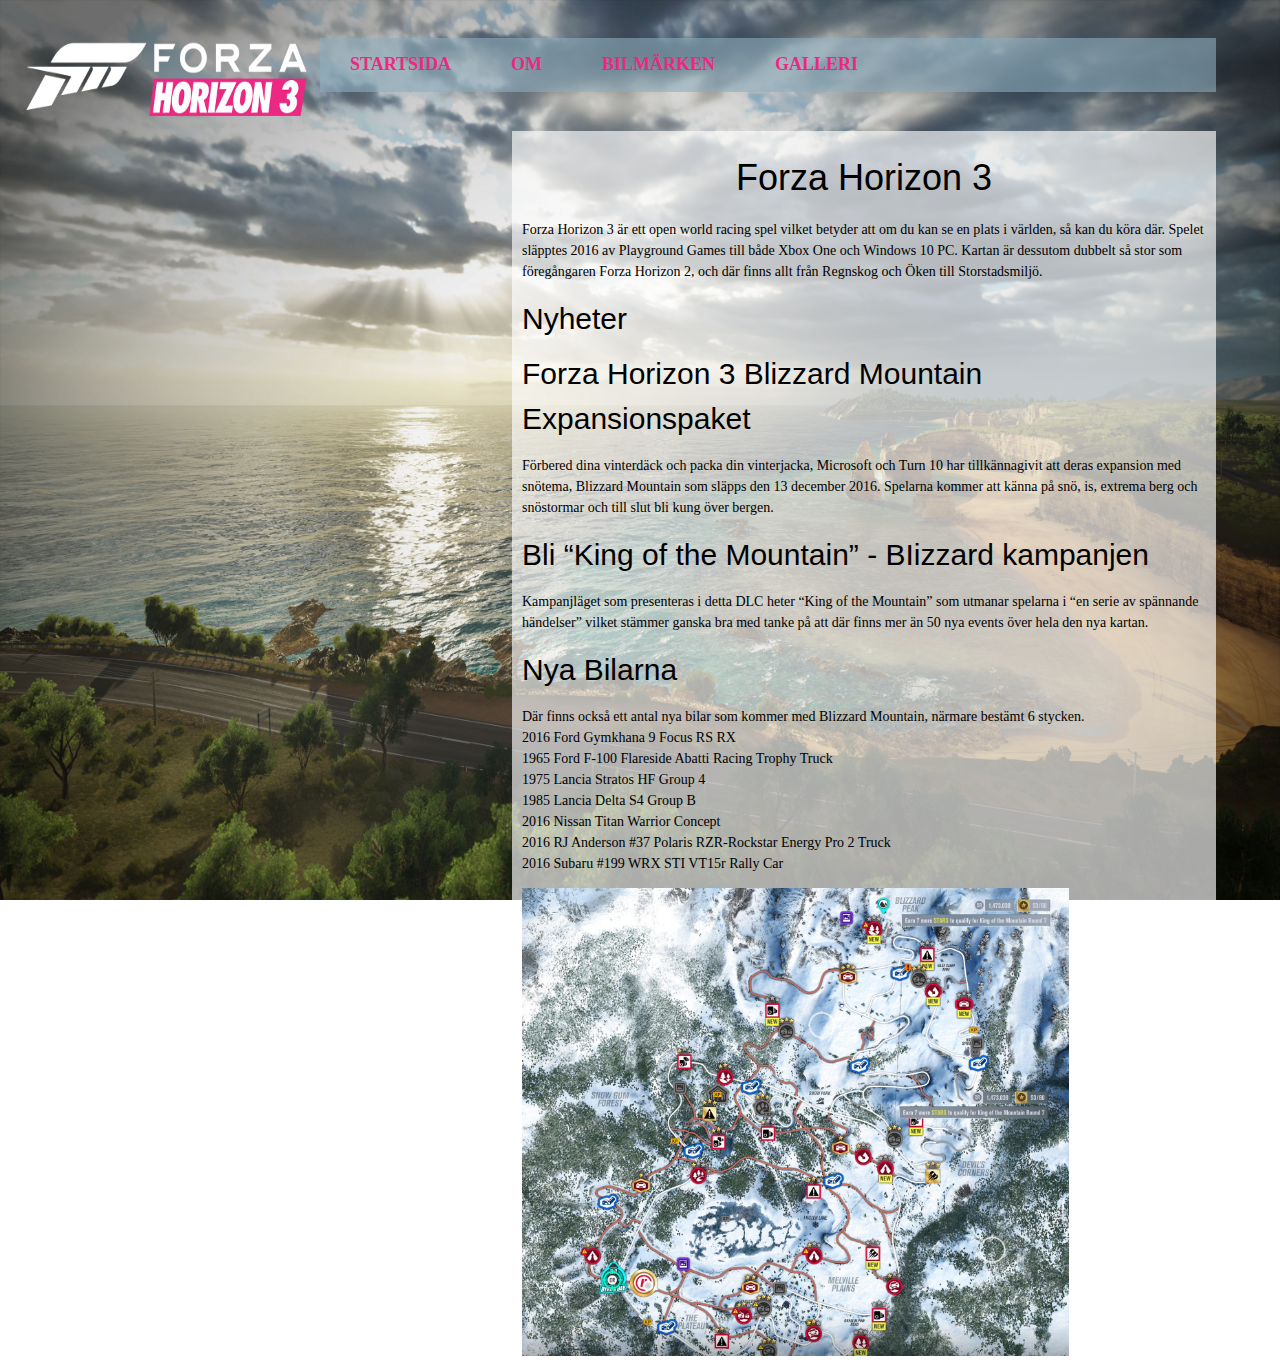
<file: Forza/Index.html>
<!DOCTYPE html>
<html>
<head>
	<meta name="viewport" content="width=device-width,initial-scale=1.0,maximum-scale=1" />
    <meta name="viewport" content="width=device-width, initial-scale=1">
	<link rel="stylesheet" href="https://www.w3schools.com/w3css/4/w3.css">

<!--[if lt IE 9]>
<script src="http://html5shim.googlecode.com/svn/trunk/html5.js"></script>
<![endif]-->
    <meta charset="utf-8">
    <link href="Slutprojekt.css" rel="stylesheet" type="text/css">
    <title>Startsida</title>
</head>

<body>
	<div id="storbox">
    	<header>
            	<ul class="menu" id="meny">
  					<li><a href="Index.html">STARTSIDA</a></li>
  					<li><a href="Om.html">OM</a></li>
  					<li><a href="Bilmärken.html">BILMÄRKEN</a></li>
                	<li><a href="Galleri.html">GALLERI</a></li>
				</ul>
        </header>
        <article>
        	<h1>Forza Horizon 3</h1>
            <p>Forza Horizon 3 är ett open world racing spel vilket betyder att om du kan se en plats i världen, så kan du köra där. Spelet släpptes 2016 av Playground Games till både Xbox One och 											 			Windows 10 PC. Kartan är dessutom dubbelt så stor som föregångaren Forza Horizon 2, och där finns allt från Regnskog och Öken till Storstadsmiljö.</p>
            <div id="linje"></div>
            
            <h2>Nyheter</h2>
            
            <h2>Forza Horizon 3 Blizzard Mountain Expansionspaket</h2>
				<p>Förbered dina vinterdäck och packa din vinterjacka, Microsoft och Turn 10 har tillkännagivit att deras expansion med snötema, Blizzard Mountain som släpps den 13 december 2016.
				Spelarna kommer att känna på snö, is, extrema berg och snöstormar och till slut bli kung över bergen.</p>

			<h2>Bli “King of the Mountain” - BIizzard kampanjen</h2>

			<p>Kampanjläget som presenteras i detta DLC heter “King of the Mountain” som utmanar spelarna i “en serie av spännande händelser” vilket stämmer ganska bra med tanke på att där finns mer 					 			än 50 nya events över hela den nya kartan.</p>

			<h2>Nya Bilarna</h2>

			<p>Där finns också ett antal nya bilar som kommer med Blizzard Mountain, närmare bestämt 6 stycken.
			<br>2016 Ford Gymkhana 9 Focus RS RX
			<br>1965 Ford F-100 Flareside Abatti Racing Trophy Truck
			<br>1975 Lancia Stratos HF Group 4
			<br>1985 Lancia Delta S4 Group B
			<br>2016 Nissan Titan Warrior Concept
			<br>2016 RJ Anderson #37 Polaris RZR-Rockstar Energy Pro 2 Truck
			<br>2016 Subaru #199 WRX STI VT15r Rally Car</p>
			<img src="Blizzard_Mountain.jpg" id="Blizzard_Map">
        </article>
    </div>
</body>
</html>
</file>
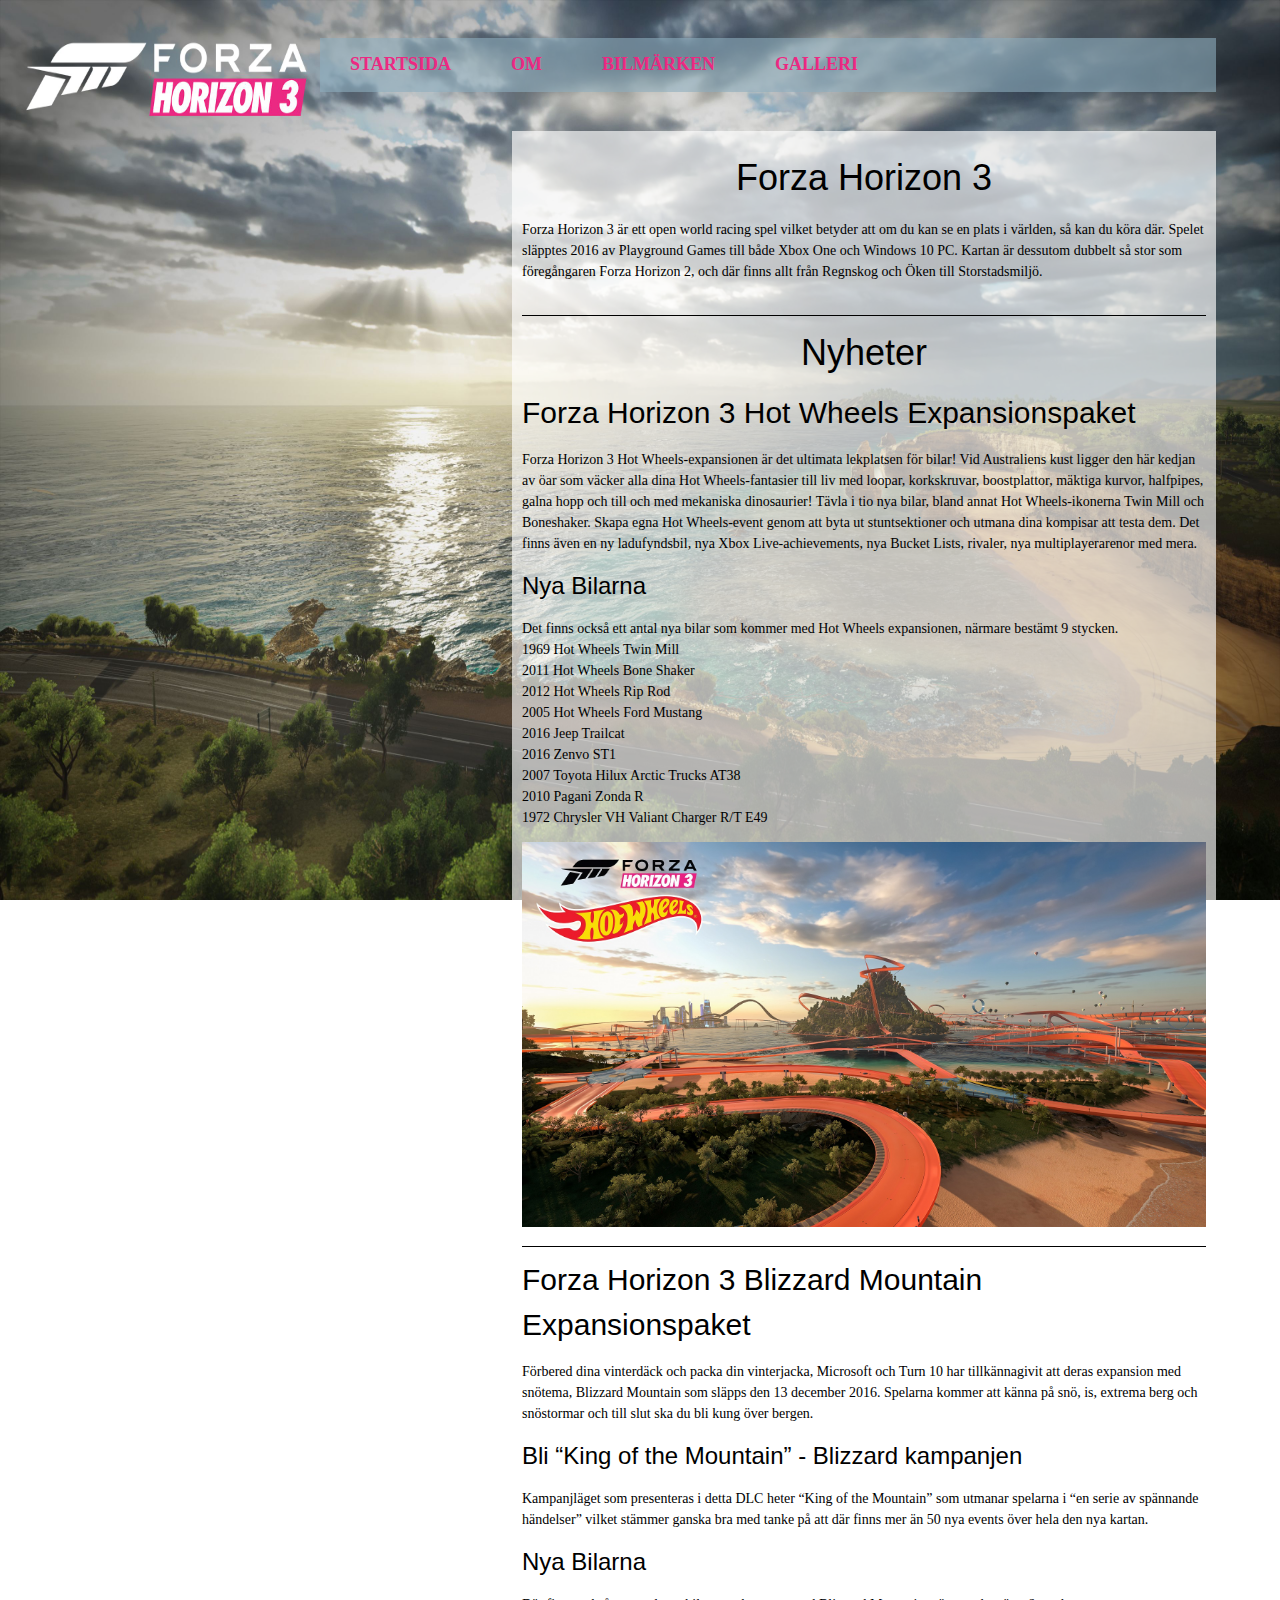
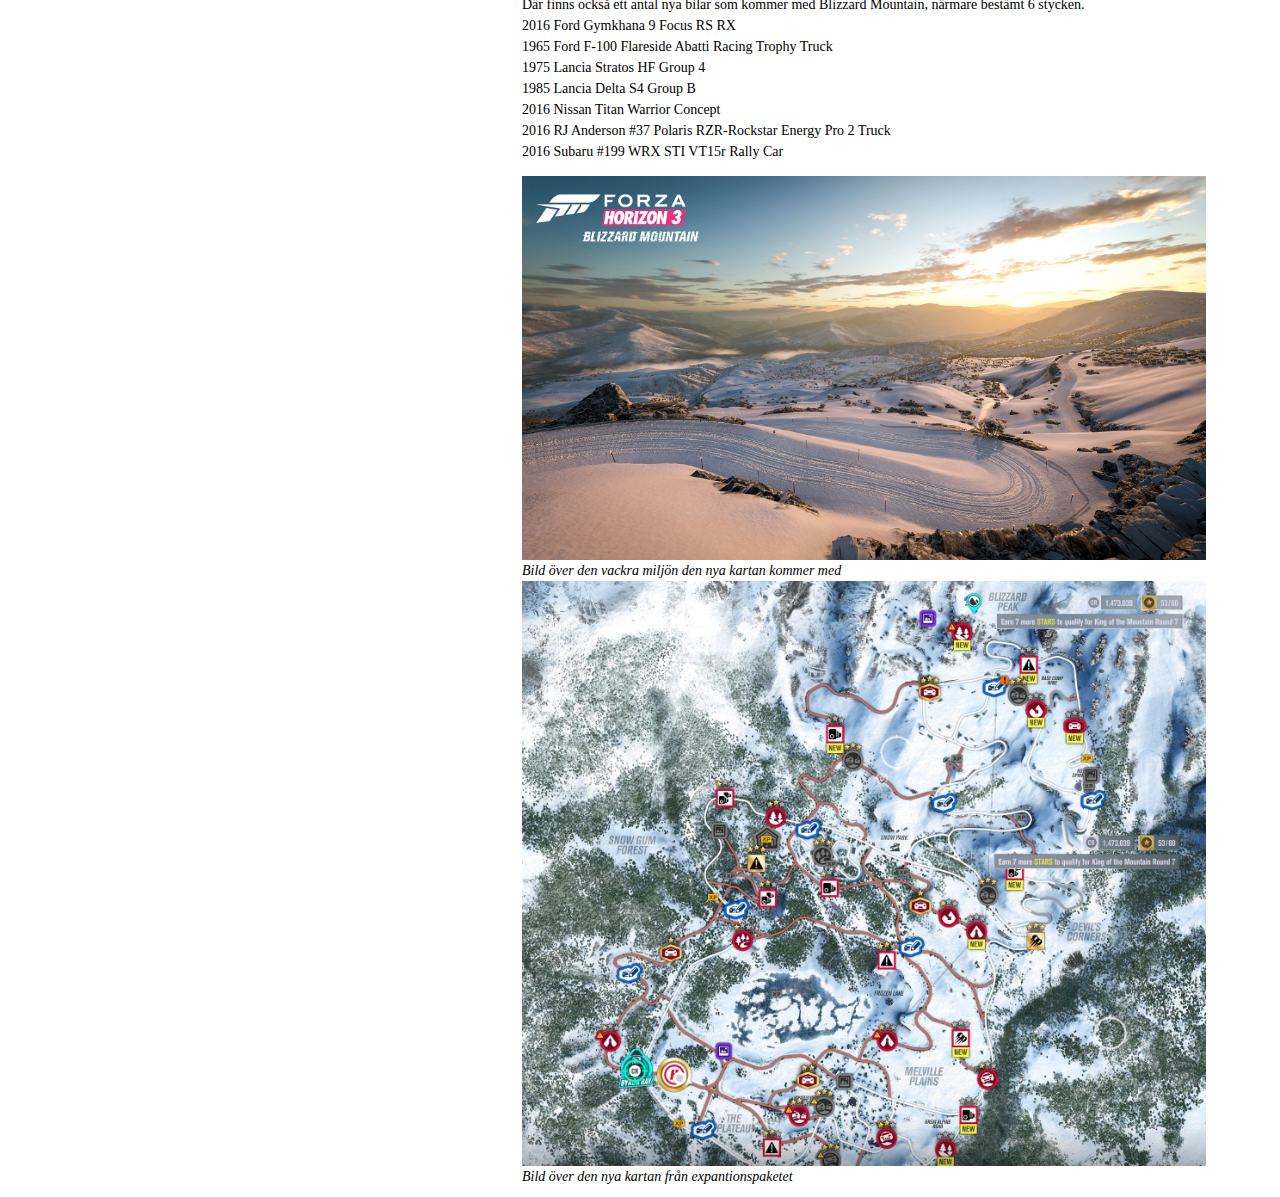
<file: forza/index.html>
<!DOCTYPE html>
<html lang="sv">
<head>
	<meta name="viewport" content="width=device-width,initial-scale=1.0,maximum-scale=1" />
    <meta name="viewport" content="width=device-width, initial-scale=1">
	<link rel="stylesheet" href="https://www.w3schools.com/w3css/4/w3.css">

<!--[if lt IE 9]>
<script src="http://html5shim.googlecode.com/svn/trunk/html5.js"></script>
<![endif]-->
    <meta charset="utf-8">
    <link href="Slutprojekt.css" rel="stylesheet" type="text/css">
    <title>Startsida</title>
</head>

<body>
	<div id="storbox">
    	<header>
            	<ul class="menu" id="meny">
  					<li><a href="index.html">STARTSIDA</a></li>
  					<li><a href="om.html">OM</a></li>
  					<li><a href="bilmärken.html">BILMÄRKEN</a></li>
                	<li><a href="galleri.html">GALLERI</a></li>
				</ul>
        </header>
        <article>
        	<h1>Forza Horizon 3</h1>
            <p>Forza Horizon 3 är ett open world racing spel vilket betyder att om du kan se en plats i världen, så kan du köra där. Spelet släpptes 2016 av Playground Games till både Xbox One   			och Windows 10 PC. Kartan är dessutom dubbelt så stor som föregångaren Forza Horizon 2, och där finns allt från Regnskog och Öken till Storstadsmiljö.</p>
            <div class="linje"></div>
            
            <h1>Nyheter</h1>
            
            <h2>Forza Horizon 3 Hot Wheels Expansionspaket</h2>
            	<p>Forza Horizon 3 Hot Wheels-expansionen är det ultimata lekplatsen för bilar! Vid Australiens kust ligger den här kedjan av öar som väcker alla dina Hot Wheels-fantasier till   				liv med loopar, korkskruvar, boostplattor, mäktiga kurvor, halfpipes, galna hopp och till och med mekaniska dinosaurier! Tävla i tio nya bilar, bland annat Hot Wheels-ikonerna    			Twin Mill och Boneshaker. Skapa egna Hot Wheels-event genom att byta ut stuntsektioner och utmana dina kompisar att testa dem. Det finns även en ny ladufyndsbil, nya Xbox       	 				Live-achievements, nya Bucket Lists, rivaler, nya multiplayerarenor med mera.</p>
                
                <h3>Nya Bilarna</h3>
                
                <p>Det finns också ett antal nya bilar som kommer med Hot Wheels expansionen, närmare bestämt 9 stycken.
                <br>1969 Hot Wheels Twin Mill
                <br>2011 Hot Wheels Bone Shaker
                <br>2012 Hot Wheels Rip Rod
                <br>2005 Hot Wheels Ford Mustang
                <br>2016 Jeep Trailcat
                <br>2016 Zenvo ST1
                <br>2007 Toyota Hilux Arctic Trucks AT38
                <br>2010 Pagani Zonda R
                <br>1972 Chrysler VH Valiant Charger R/T E49
				</p>
                <img src="Forza_Hot-Wheels.jpg" alt="Hot Wheels" id="Hot_Wheels">
            	<div class="linje"></div>
                
            <h2>Forza Horizon 3 Blizzard Mountain Expansionspaket</h2>
				<p>Förbered dina vinterdäck och packa din vinterjacka, Microsoft och Turn 10 har tillkännagivit att deras expansion med snötema, Blizzard Mountain som släpps den 13 december 	   				2016. Spelarna kommer att känna på snö, is, extrema berg och snöstormar och till slut ska du bli kung över bergen.</p>

			<h3>Bli “King of the Mountain” - Blizzard kampanjen</h3>

			<p>Kampanjläget som presenteras i detta DLC heter “King of the Mountain” som utmanar spelarna i “en serie av spännande händelser” vilket stämmer ganska bra med tanke på att där finns 			mer än 50 nya events över hela den nya kartan.</p>

			<h3>Nya Bilarna</h3>

			<p>Där finns också ett antal nya bilar som kommer med Blizzard Mountain, närmare bestämt 6 stycken.
			<br>2016 Ford Gymkhana 9 Focus RS RX
			<br>1965 Ford F-100 Flareside Abatti Racing Trophy Truck
			<br>1975 Lancia Stratos HF Group 4
			<br>1985 Lancia Delta S4 Group B
			<br>2016 Nissan Titan Warrior Concept
			<br>2016 RJ Anderson #37 Polaris RZR-Rockstar Energy Pro 2 Truck
			<br>2016 Subaru #199 WRX STI VT15r Rally Car
            </p>
            <img src="Forza_Blizzard.jpg" alt="Blizzard Mountain" id="Blizzard_Map"><figcaption><i>Bild över den vackra miljön den nya kartan kommer med</i></figcaption>
			<img src="Blizzard_Mountain.jpg" alt="Blizzard Mountain" id="Blizzard_Map"><figcaption><i>Bild över den nya kartan från expantionspaketet</i></figcaption>
        </article>
    </div>
</body>
</html>
</file>
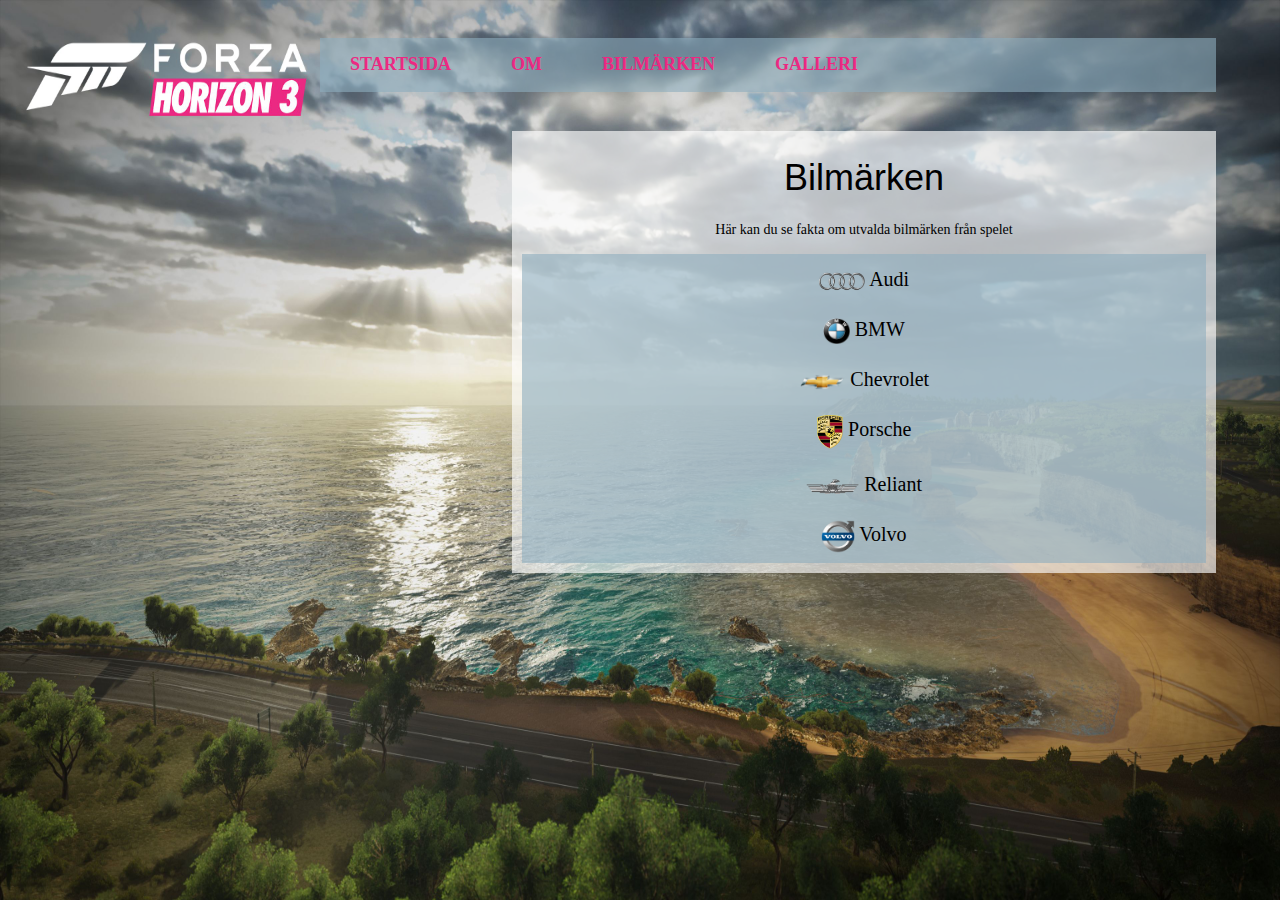
<file: forza/bilmärken.html>
<!DOCTYPE html>
<html lang="sv">
<head>
	<meta name="viewport" content="width=device-width,initial-scale=1.0,maximum-scale=1" />
    <meta name="viewport" content="width=device-width, initial-scale=1">
	<link rel="stylesheet" href="https://www.w3schools.com/w3css/4/w3.css">

<!--[if lt IE 9]>
<script src="http://html5shim.googlecode.com/svn/trunk/html5.js"></script>
<![endif]-->
    <meta charset="utf-8">
    <link href="Slutprojekt.css" rel="stylesheet" type="text/css">
    <title>Startsida</title>
</head>

<body>
	<div id="storbox">
    	<header>
            	<ul class="menu" id="meny">
  					<li><a href="index.html">STARTSIDA</a></li>
  					<li><a href="om.html">OM</a></li>
  					<li><a href="bilmärken.html">BILMÄRKEN</a></li>
                	<li><a href="galleri.html">GALLERI</a></li>
				</ul>
        </header>
        <article>
        	<h1>Bilmärken</h1>
            <p id="center">Här kan du se fakta om utvalda bilmärken från spelet</p>
			<button class="accordion"><img src="Logos/Audi-Logo.png" alt="Audi" id="Audi"> Audi</button>
				<div class="panel">
  					<p>Audi är en tysk biltillverkare som designar, tillverkar, marknadsför och distribuerar lyxbilar. Audi är en av medlemmarna av Volkswagen-koncernen som äger 99.55% av 	 	 					företaget. Dem kommer från staden Ingolstadt i Tyskland. Audis bilar är tillverkade i åtta olika fabriker över hela världen varav två ligger i Tyskland.
					</p>
				</div>
           	
            <button class="accordion"><img src="Logos/BMW-Logo.png" alt="BMW" id="BMW"> BMW</button>
				<div class="panel">
  					<p>Bayerische Motoren Werke AG, känd som BMW, är en tysk, lyxbilstillverkare, motorcykeltillverkare och motortillverkning företag grundat år 1916. Det är en av dem 			  					bästsäljande lyxbil-producenterna i hela världen. Deras huvudkontor ligger i Munich, Tyskland. BMW är bilföretagen MINI och är ett moderbolag till Rolls-Royce Motor Cars. BMW 					har hela 30 fabriker över hela världen, varav åtta av dem ligger i Tyskland.</p>
                    <b>Rolig Fakta</b>
                    <p>BMW gör inte bara bilar och motorcyklar. Deras områden täcker så mycket mer! Visste du till exempel att de också tillverkar interiören till första klass i flygplan för   	 					Singapore Air? Titta på bilden nedanför, så ser du själv. Tyvärr måste man väl resa sig därifrån när planet väl har landat.</p>
				</div>
          	
            <button class="accordion"><img src="Logos/Chevrolet-Logo.png" alt="Chevrolet" id="Chevrolet"> Chevrolet</button>
				<div class="panel">
  					<p>Chevrolet är ett amerikanskt bilmärke grundat 1911 och som sedan 1918 ingår i General Motors. Märket är uppkallat efter sin grundare, den schweiziske racerföraren Louis  	  					Chevrolet. Hittills har omkring 100 miljoner bilar med namnet Chevrolet tillverkats.
					</p>
				</div>

			<button class="accordion"><img src="Logos/Porsche-Logo.png" alt="Porsche" id="Porsche"> Porsche</button>
				<div class="panel">
  					<p>Porsche AG, är en tysk biltillverkare som specialiserar sig på sportbilar med hög prestanda. Porsches huvudkontor ligger i Stuttgart och är ägt av Volkswagen AG, som i sig 					är majoritetsägt av Porsche Automobil Holding SE. I deras nuvarande produktionslinje ingår bilar som 718 Boxster/Cayman, 911, Panamera, Macan, och Cayenne.
					</p>
                    <b>Rolig Fakta</b>
                    <p>Ferdinand har hunnit med mycket, minst sagt. Han designade även världens då snabbaste bil, Mercedes-Benz typ 80, som kom upp i hela 756 km/h – och detta 							 					var år 1939!<br>
                    Den absolut första Volkswagen Beetle (Bubblan) byggdes i Ferdinand Porsches privata villagarage.
					</p>
				</div>
            
            <button class="accordion"><img src="Logos/Reliant_Logo.png" alt="Reliant" id="Reliant"> Reliant</button>
				<div class="panel">
  					<p>Reliant Regal var en engelsk trehjulig mikrobil, gjord av Reliant Motor Company i Tamworth. Den visades första gången på Cycle and Motor Show 1951. Karossen var i  		    				cabrioletutförande och gjord av aluminium på en ram av trä, i sin tur på en stålrörsram. Den rymde två vuxna och två barn.
					</p>
                    <p>
					Motorn var av egen tillverkning, baserad på Austin Seven, och var på 747 cc och 16 hk. Den satt bakom det ensamma framhjulet och stack in en smula i kupèn. Bakhjulen drevs 		 					via en kardanaxel och en differential på den stela bakaxeln, som var upphängd i bladfjädrar. Toppfarten angavs till över 100 km/h.
                    </p>
                    <img src="Bilar/Reliant_Robin.jpg" alt="Reliant" id="Reliant_Car">
				</div>

			<button class="accordion"><img src="Logos/Volvo-Logo.png" alt="Volvo" id="Volvo"> Volvo</button>
				<div class="panel">
  					<p>Volvo Personvagnar Aktiebolag eller Volvo Car Group (i dagligt tal Volvo Cars) är en svensk biltillverkare. Majoritetsägare i bolaget är kinesiska Zhejiang Geely Holding  		          			Group. AB Volvo grundades 1927 och Volvo Personvagnar ingick i den svenska Volvokoncernen fram till 1999, då amerikanska Ford köpte upp personbilstillverkningen.
 					Volvo har sitt huvudkontor i Torslanda på Hisingen i Göteborg.I Torslanda ligger större delen av utvecklingsavdelningen, krocktestcenter, centrallager och flera andra viktiga 					enheter. Huvudkontoret för AB Volvo ligger däremot i Lundby på Hisingen i Göteborg. Volvo har totalt sju fabriker och tre av dem ligger i Sverige.
					</p>
             	<b>Rolig Fakta</b>
                	<p>Världsrekordet i den bil som har kört längst håller Irv Gordon. Han köpte sin Volvo P1800 fabriksny 1966 och har kommit upp i över 4 828 032 km. Än idag kör han bilen.
                    </p>
                    <img src="Bilar/Volvo_Car.jpg" alt="Volvo" id="Volvo_Car">
			</div>

<script>
var acc = document.getElementsByClassName("accordion");
var i;

for (i = 0; i < acc.length; i++)
	{
  	acc[i].onclick = function()
		{
    		this.classList.toggle("active");
    		var panel = this.nextElementSibling;
    		if (panel.style.maxHeight)
			{
      			panel.style.maxHeight = null;
    		}
			else
			{
      			panel.style.maxHeight = panel.scrollHeight + "px";
    }
  }
}
</script>


        </article>
    </div>
</body>
</html>
</file>
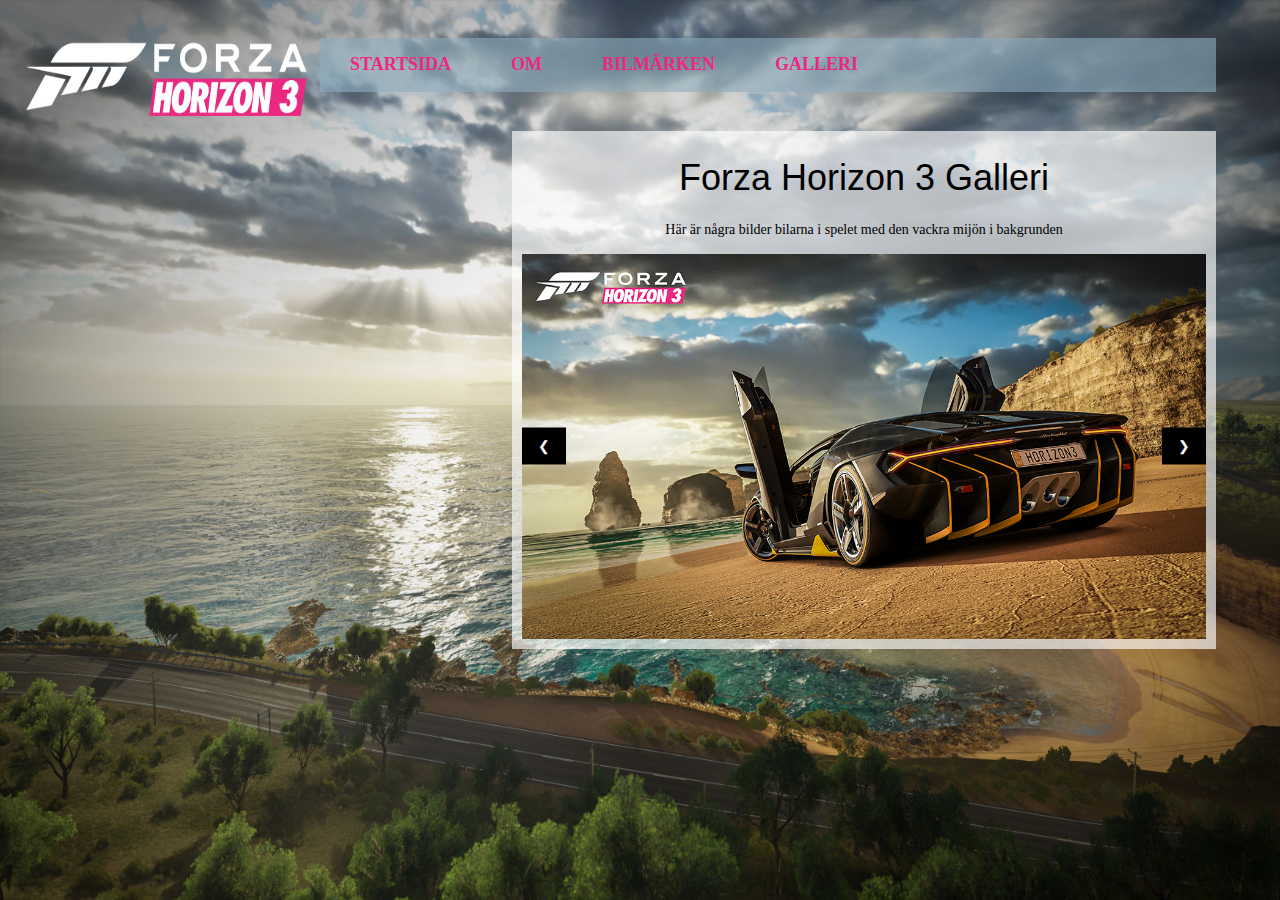
<file: forza/galleri.html>
<!DOCTYPE html>
<html lang="sv">
<head>
	<meta name="viewport" content="width=device-width,initial-scale=1.0,maximum-scale=1" />
    <meta name="viewport" content="width=device-width, initial-scale=1">
	<link rel="stylesheet" href="https://www.w3schools.com/w3css/4/w3.css">

<!--[if lt IE 9]>
<script src="http://html5shim.googlecode.com/svn/trunk/html5.js"></script>
<![endif]-->
    <meta charset="utf-8">
    <link href="Slutprojekt.css" rel="stylesheet" type="text/css">
    <title>Startsida</title>
</head>

<body>
	<div id="storbox">
    	<header>
            	<ul class="menu" id="meny">
  					<li><a href="index.html">STARTSIDA</a></li>
  					<li><a href="om.html">OM</a></li>
  					<li><a href="bilmärken.html">BILMÄRKEN</a></li>
                	<li><a href="galleri.html">GALLERI</a></li>
				</ul>
        </header>
        <article>
        	<h1>Forza Horizon 3 Galleri</h1>
            <p id="center">Här är några bilder bilarna i spelet med den vackra mijön i bakgrunden</p>

			<div class="w3-content w3-display-container">
  				<img class="mySlides" src="Forza_Galleri/Forza1.jpg" alt="Forza_Screenshots" style="width:100%">
  				<img class="mySlides" src="Forza_Galleri/Forza2.jpg" alt="Forza_Screenshots" style="width:100%">
  				<img class="mySlides" src="Forza_Galleri/Forza3.jpg" alt="Forza_Screenshots" style="width:100%">
                <img class="mySlides" src="Forza_Galleri/Forza4.jpg" alt="Forza_Screenshots" style="width:100%">
                <img class="mySlides" src="Forza_Galleri/Forza5.jpg" alt="Forza_Screenshots" style="width:100%">
                <img class="mySlides" src="Forza_Galleri/Forza6.png" alt="Forza_Screenshots" style="width:100%">
                <img class="mySlides" src="Forza_Galleri/Forza7.jpg" alt="Forza_Screenshots" style="width:100%">
                <img class="mySlides" src="Forza_Galleri/Forza8.jpg" alt="Forza_Screenshots" style="width:100%">
                <img class="mySlides" src="Forza_Galleri/Forza9.jpg" alt="Forza_Screenshots" style="width:100%">

  				<button class="w3-button w3-black w3-display-left" onclick="plusDivs(-1)">&#10094;</button>
  				<button class="w3-button w3-black w3-display-right" onclick="plusDivs(1)">&#10095;</button>
			</div>

			<script>
				var slideIndex = 1;
				showDivs(slideIndex);

				function plusDivs(n) 
				{
				  showDivs(slideIndex += n);
				}

				function showDivs(n)
				{
  				var i;
  				var x = document.getElementsByClassName("mySlides");
  				if (n > x.length) 
					{slideIndex = 1}    
  				if (n < 1) 
					{slideIndex = x.length}
  				for (i = 0; i < x.length; i++)
				{
  				   x[i].style.display = "none";  
  				}
  					x[slideIndex-1].style.display = "block";  
				}
			</script>
        </article>
    </div>
</body>
</html>
</file>
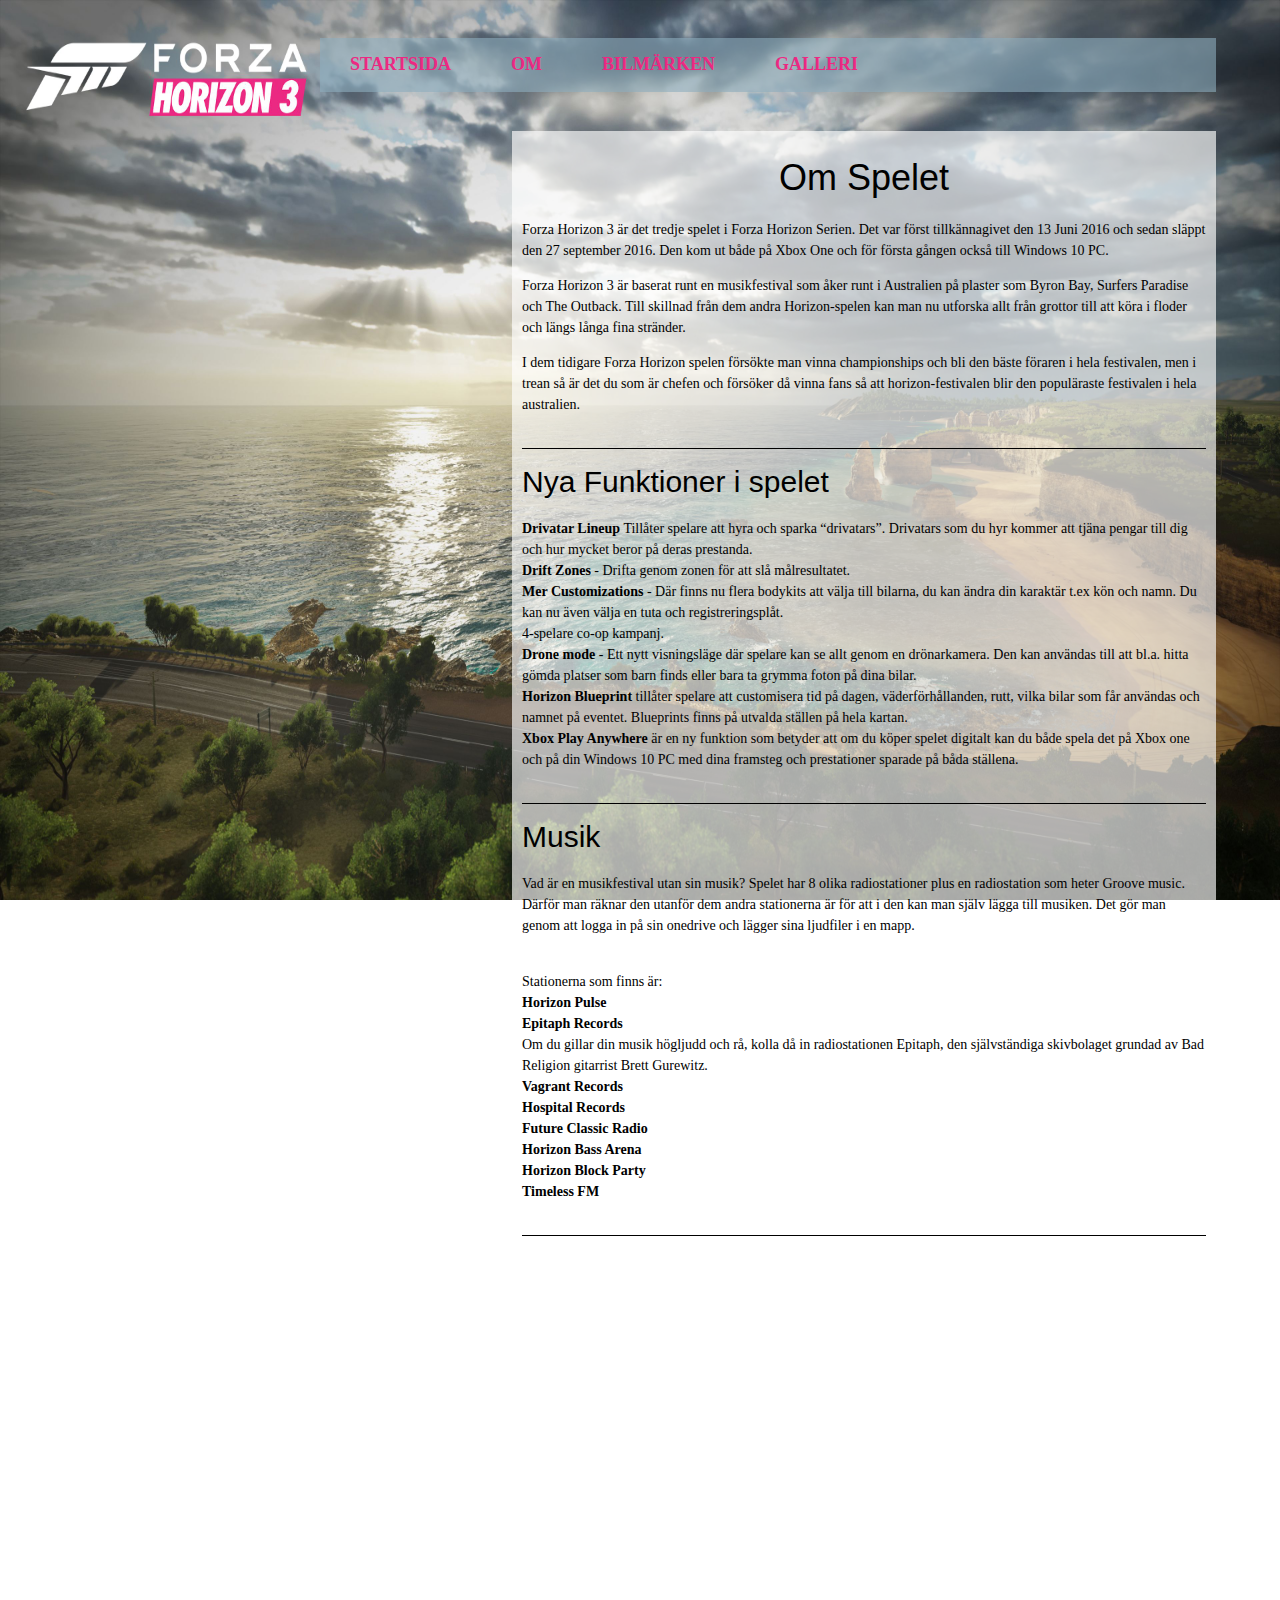
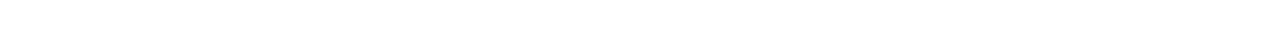
<file: Forza/om.html>
<!DOCTYPE html>
<html lang="sv">
<head>
	<meta name="viewport" content="width=device-width,initial-scale=1.0,maximum-scale=1" />
    <meta name="viewport" content="width=device-width, initial-scale=1">
	<link rel="stylesheet" href="https://www.w3schools.com/w3css/4/w3.css">

<!--[if lt IE 9]>
<script src="http://html5shim.googlecode.com/svn/trunk/html5.js"></script>
<![endif]-->
    <meta charset="utf-8">
    <link href="Slutprojekt.css" rel="stylesheet" type="text/css">
    <title>Startsida</title>
</head>

<body>
	<div id="storbox">
    	<header>
            	<ul class="menu" id="meny">
  					<li><a href="index.html">STARTSIDA</a></li>
  					<li><a href="om.html">OM</a></li>
  					<li><a href="bilmärken.html">BILMÄRKEN</a></li>
                	<li><a href="galleri.html">GALLERI</a></li>
				</ul>
        </header>
        <article>
        	<h1>Om Spelet</h1>
            
			<p>Forza Horizon 3 är det tredje spelet i Forza Horizon Serien. Det var först tillkännagivet den 13 Juni 2016 och sedan släppt den 27 september 2016. Den kom ut både på Xbox One och  			för första gången också till Windows 10 PC.</p>
            
  			<p>Forza Horizon 3 är baserat runt en musikfestival som åker runt i Australien på plaster som Byron Bay, Surfers Paradise och The Outback. Till skillnad från dem andra Horizon-spelen  			kan man nu utforska allt från grottor till att köra i floder och längs långa fina stränder.</p>
            
			<p>I dem tidigare Forza Horizon spelen försökte man vinna championships och bli den bäste föraren i hela festivalen, men i trean så är det du som är chefen och försöker då vinna fans 			så att horizon-festivalen blir den populäraste festivalen i hela australien.</p>
            
        		<div class="linje"></div>
                
        	<h2>Nya Funktioner i spelet</h2>
            
			<p>
			<b>Drivatar Lineup</b> Tillåter spelare att hyra och sparka “drivatars”. Drivatars som du hyr kommer att tjäna pengar till dig och hur mycket beror på deras prestanda.
			<br><b>Drift Zones</b> - Drifta genom zonen för att slå målresultatet.
			<br><b>Mer Customizations</b> - Där finns nu flera bodykits att välja till bilarna, du kan ändra din karaktär t.ex kön och namn. Du kan nu även välja en tuta och registreringsplåt.
			<br>4-spelare co-op kampanj.
			<br><b>Drone mode</b> - Ett nytt visningsläge där spelare kan se allt genom en drönarkamera. Den kan användas till att bl.a. hitta gömda platser som barn finds eller bara ta grymma 	  			foton på dina bilar.
			<br><b>Horizon Blueprint</b> tillåter spelare att customisera tid på dagen, väderförhållanden, rutt, vilka bilar som får användas och namnet på eventet. Blueprints finns på utvalda  	     		ställen på hela kartan.
			<br><b>Xbox Play Anywhere</b> är en ny funktion som betyder att om du köper spelet digitalt kan du både spela det på Xbox one och på din Windows 10 PC med dina framsteg och  	   		  			prestationer sparade på båda ställena.
			</p>
            
        		<div class="linje"></div>
                
        	<h2>Musik</h2>
            
            <p>
			Vad är en musikfestival utan sin musik? Spelet har 8 olika radiostationer plus en radiostation som heter Groove music. Därför man räknar den utanför dem andra stationerna är för att 			 			i den kan man själv lägga till musiken. Det gör man genom att logga in på sin onedrive och lägger sina ljudfiler i en mapp.</p>
			
            <p>
			<br>Stationerna som finns är:
			<br><b>Horizon Pulse</b>
			<br><b>Epitaph Records</b>
			<br>Om du gillar din musik högljudd och rå, kolla då in radiostationen Epitaph, den självständiga skivbolaget grundad av Bad Religion gitarrist Brett Gurewitz.
			<br><b>Vagrant Records</b>
			<br><b>Hospital Records</b>
			<br><b>Future Classic Radio</b>
			<br><b>Horizon Bass Arena</b>
			<br><b>Horizon Block Party</b>
			<br><b>Timeless FM</b>
            </p>
            	<div class="linje"></div>
            <br>
            <iframe src="https://www.youtube.com/embed/fTSUgXkfooA" allowfullscreen id="trailer"></iframe>
        </article>
    </div>
</body>
</html>
</file>
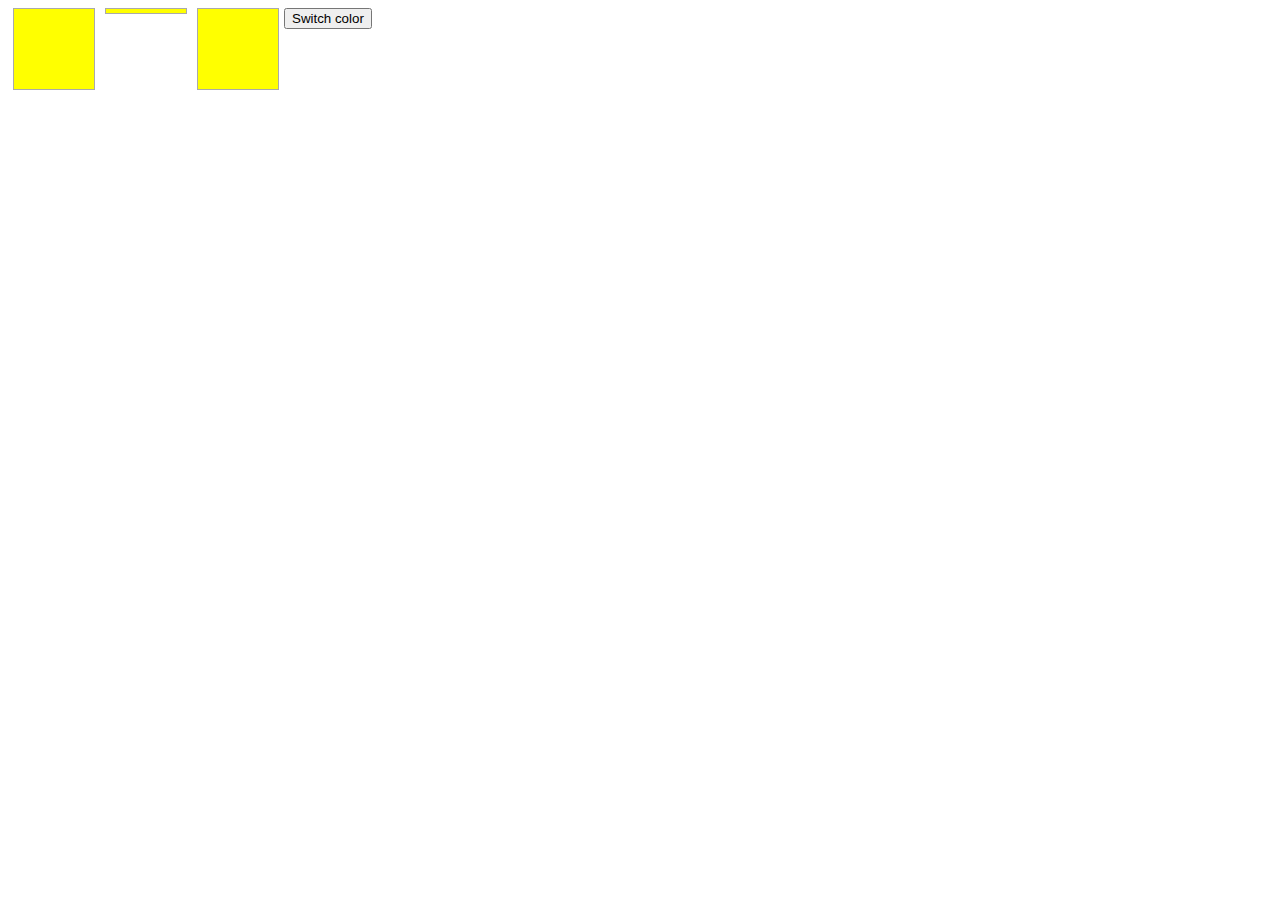
<file: Javascript/Animated_jQuery.html>
<!doctype html>
<html lang="en">
<head>
  <meta charset="utf-8">
  <title>animated demo</title>
  <style>
  div {
    background: yellow;
    border: 1px solid #AAA;
    width: 80px;
    height: 80px;
    margin: 0 5px;
    float: left;
  }
  div.colored {
    background:#0F6;
  }
  </style>
  <script src="https://code.jquery.com/jquery-1.10.2.js"></script>
</head>
<body>
 
<button id="run">Switch color</button>
 
<div></div>
<div id="mover"></div>
<div></div>
 
<script>
$( "#run" ).click(function() {
  $( "div:animated" ).toggleClass( "colored" );
});
 
function animateIt() {
  $( "#mover" ).slideToggle( "slow", animateIt );
}
 
animateIt();
</script>
 
</body>
</html>
</file>
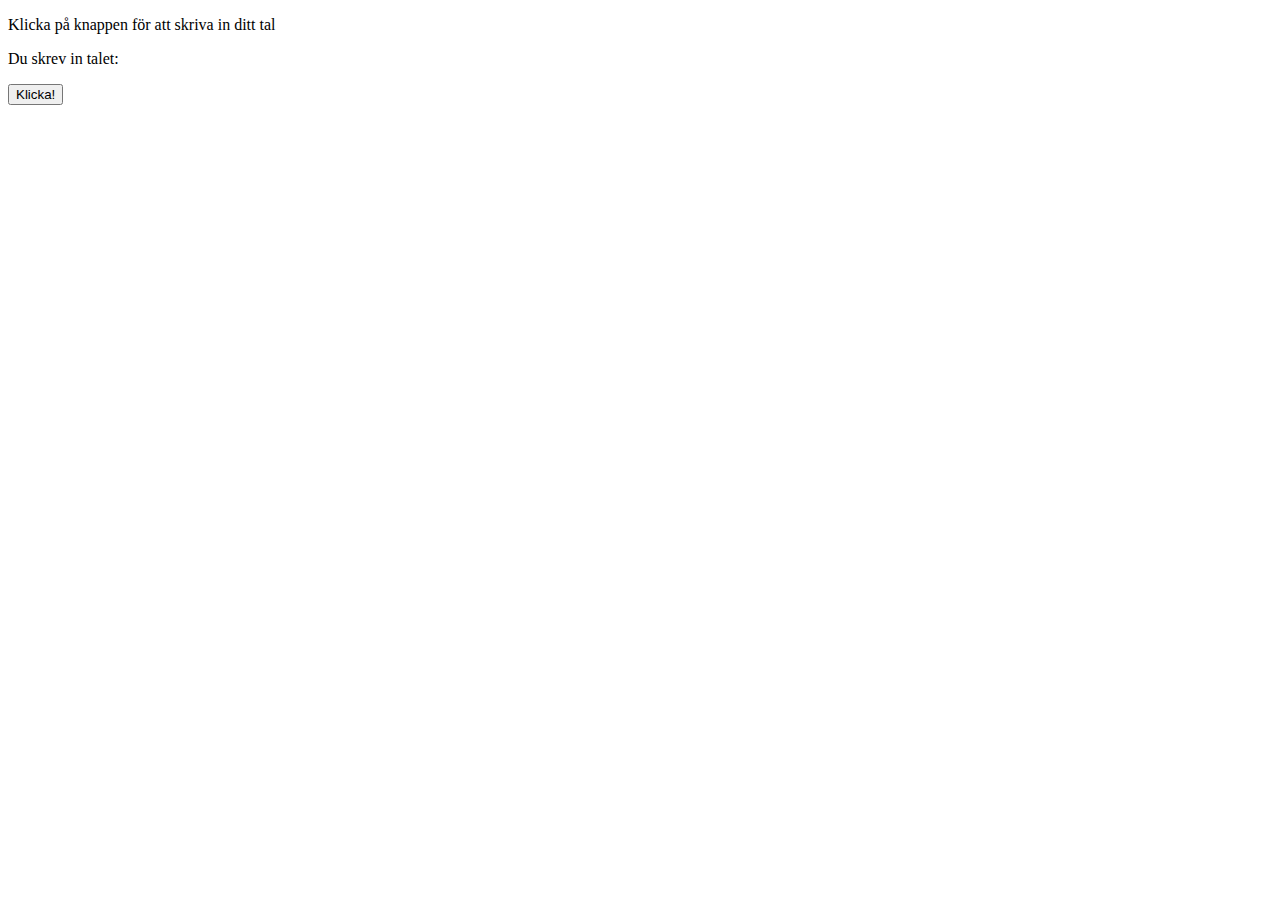
<file: Javascript/Kolla_Siffra.html>
<!DOCTYPE html>
<html>
<head>
<meta charset="utf-8" />
<title>Javascriptinlämning</title>
</head>

<body>
	<p>Klicka på knappen för att skriva in ditt tal</p>
    <p>Du skrev in talet: <b id="talet"></b></p>
    <button onClick="changeText()">Klicka!</button>
	<script language="javascript">
	function changeText()
	{
		var siffra=prompt("Skriv din siffra här", "Siffra");
		document.getElementById('talet').innerHTML = siffra;
	}
	
	</script>
</body>
</html>
</file>
<file: Forza/Slutprojekt.css>
@charset "utf-8";
/* CSS Document */
body{
	background-color:#FFF;
	font-family:gadugi;
	font-size:14px;
	padding:0;
	margin:0;
}

#storbox{
	background-image:url(Forza_4K.jpg);
	background-attachment:fixed;
	background-size:100% 100%;
	width:100%;
	min-height:100%;
	position:absolute;
}
header{
	float:left;
	width:70%;
 	height:54px;
	margin-bottom:3%;
	margin-top:3%;
	margin-left:25%;
}

#meny{
	background-color:rgba(141,173,190,0.6);
	width:100%;
	height:100%;
}

article{
	clear:both;
	background-color:rgba(255,255,255,0.65);
	width:55%;
	min-height:60%;
	margin-left:40%;
	overflow:auto;
	padding:10px;
}
section{
	background-color:#03F;
	width:50%;
	height:60%;
}

ul.menu {
	list-style-type: none;
    margin: 0;
    padding: 0;
    overflow:visible;
    background-color: #333333;
}

ul.menu li {
	float:left;
}

ul.menu li a {
    display: block;
	color:rgba(236,41,130,1);
	font-weight:600;
    text-align: center;
	font-size:18px;
    padding: 13px 30px;
    text-decoration: none;
	overflow:hidden;
}

ul.menu li a:hover:not(.active) {
	background-color:#09F;
}

button.accordion {
    background-color:rgba(141,173,190,0.6);
    color:#000;
    cursor: pointer;
    padding: 10px;
    width: 100%;
    border: none;
    text-align: center;
    outline: none;
    font-size: 20px;
    transition: 0.4s;
}

button.accordion.active, button.accordion:hover {
    background-color:#DDD;
}

div.panel {
    padding: 0 18px;
    background-color:rgba(255,255,255,0.2);
    max-height: 0;
    overflow: hidden;
    transition: max-height 0.2s ease-out;
}

#trailer{
	width:50vw;
	height:calc(50vw*(9/16));
}

.linje{
	width:100%;
	height:20px;
	border-bottom:1px solid black;
}

iframe{
	width:560px;
	height:315px;
	frameborder:0;
	border:0;
}

h1{
	text-align:center;
}

#center{
	text-align:center;
}

#Audi{
	width:7%;
	}

#Chevrolet{
	width:7%;
	}

#BMW{
	width:4%;
	}

#Porsche{
	width:4%;
	}

#Reliant{
	width:8%;
}

#Reliant_Car{
	width:50%;
	display:block;
	margin-left:auto;
	margin-right:auto;
	margin:0 auto;
}

#Volvo{
	width:5%;
}

#Volvo_Car{
	width:100%;
	display:block;
	margin-left:auto;
	margin-right:auto;
	margin:0 auto;
}

#Blizzard_Map{
	width:80%;
}


@media screen and (max-width: 800px){ 
    ul.menu li {
		float: none;
	}
}
@media screen and (max-width: 800px){  
    header {
		margin:2%;
		float:none;
		width:95%;
		height:212px;
	}
}
@media screen and (max-width: 800px){ 
    article {
		margin:2%;
		float:none;
		width:95%;
	}
}
@media screen and (max-width: 800px){ 
    #storbox {
		background-image:url(Forza_Mobile.jpg);
	    	background-repeat:no-repeat;
	    	
	    	background-size:100% 100%;
	    
	}
	
	#trailer{
		width:85vw;
		height:calc(85vw*(9/16));
	}
}
</file>
<file: forza/Slutprojekt.css>
@charset "utf-8";
/* CSS Document */
body{
	background-color:#FFF;
	font-family:gadugi;
	font-size:14px;
	padding:0;
	margin:0;
}

#storbox{
	background-image:url(Forza_4K.jpg);
	background-attachment:fixed;
	background-size:100% 100%;
	width:100%;
	min-height:100%;
	position:absolute;
}
header{
	float:left;
	width:70%;
 	height:54px;
	margin-bottom:3%;
	margin-top:3%;
	margin-left:25%;
}

#meny{
	background-color:rgba(141,173,190,0.6);
	width:100%;
	height:100%;
}

article{
	clear:both;
	background-color:rgba(255,255,255,0.65);
	width:55%;
	min-height:60%;
	margin-left:40%;
	overflow:auto;
	padding:10px;
}
section{
	background-color:#03F;
	width:50%;
	height:60%;
}

ul.menu {
	list-style-type: none;
    margin: 0;
    padding: 0;
    overflow:visible;
    background-color: #333333;
}

ul.menu li {
	float:left;
}

ul.menu li a {
    display: block;
	color:rgba(236,41,130,1);
	font-weight:600;
    text-align: center;
	font-size:18px;
    padding: 13px 30px;
    text-decoration: none;
	overflow:hidden;
}

ul.menu li a:hover:not(.active) {
	background-color:#09F;
}

button.accordion {
    background-color:rgba(141,173,190,0.6);
    color:#000;
    cursor: pointer;
    padding: 10px;
    width: 100%;
    border: none;
    text-align: center;
    outline: none;
    font-size: 20px;
    transition: 0.4s;
}

button.accordion.active, button.accordion:hover {
    background-color:#DDD;
}

div.panel {
    padding: 0 18px;
    background-color:rgba(255,255,255,0.2);
    max-height: 0;
    overflow: hidden;
    transition: max-height 0.2s ease-out;
}

#trailer{
	width:50vw;
	height:calc(50vw*(9/16));
}

.linje{
	width:100%;
	height:20px;
	border-bottom:1px solid black;
}

iframe{
	width:560px;
	height:315px;
	frameborder:0;
	border:0;
}

h1{
	text-align:center;
}

#center{
	text-align:center;
}

#Audi{
	width:7%;
	}

#Chevrolet{
	width:7%;
	}

#BMW{
	width:4%;
	}

#Porsche{
	width:4%;
	}

#Reliant{
	width:8%;
}

#Reliant_Car{
	width:50%;
	display:block;
	margin-left:auto;
	margin-right:auto;
	margin:0 auto;
}

#Volvo{
	width:5%;
}

#Volvo_Car{
	width:100%;
	display:block;
	margin-left:auto;
	margin-right:auto;
	margin:0 auto;
}

#Blizzard_Map{
	width:100%;
}

#Hot_Wheels{
	width:100%;
}


@media screen and (max-width: 800px){ 
    ul.menu li {
		float: none;
	}
}
@media screen and (max-width: 800px){  
    header {
		margin:2%;
		float:none;
		width:95%;
		height:212px;
	}
}
@media screen and (max-width: 800px){ 
    article {
		margin:2%;
		float:none;
		width:95%;
	}
}
@media screen and (max-width: 800px){ 
    
	#storbox {
		background-image:url(Forza_Mobile.jpg);
	    	background-repeat:no-repeat;
	    	
	    	background-size:100% 100%;
	    
	}
	
	#trailer{
		width:85vw;
		height:calc(85vw*(9/16));
	}
}
</file>
